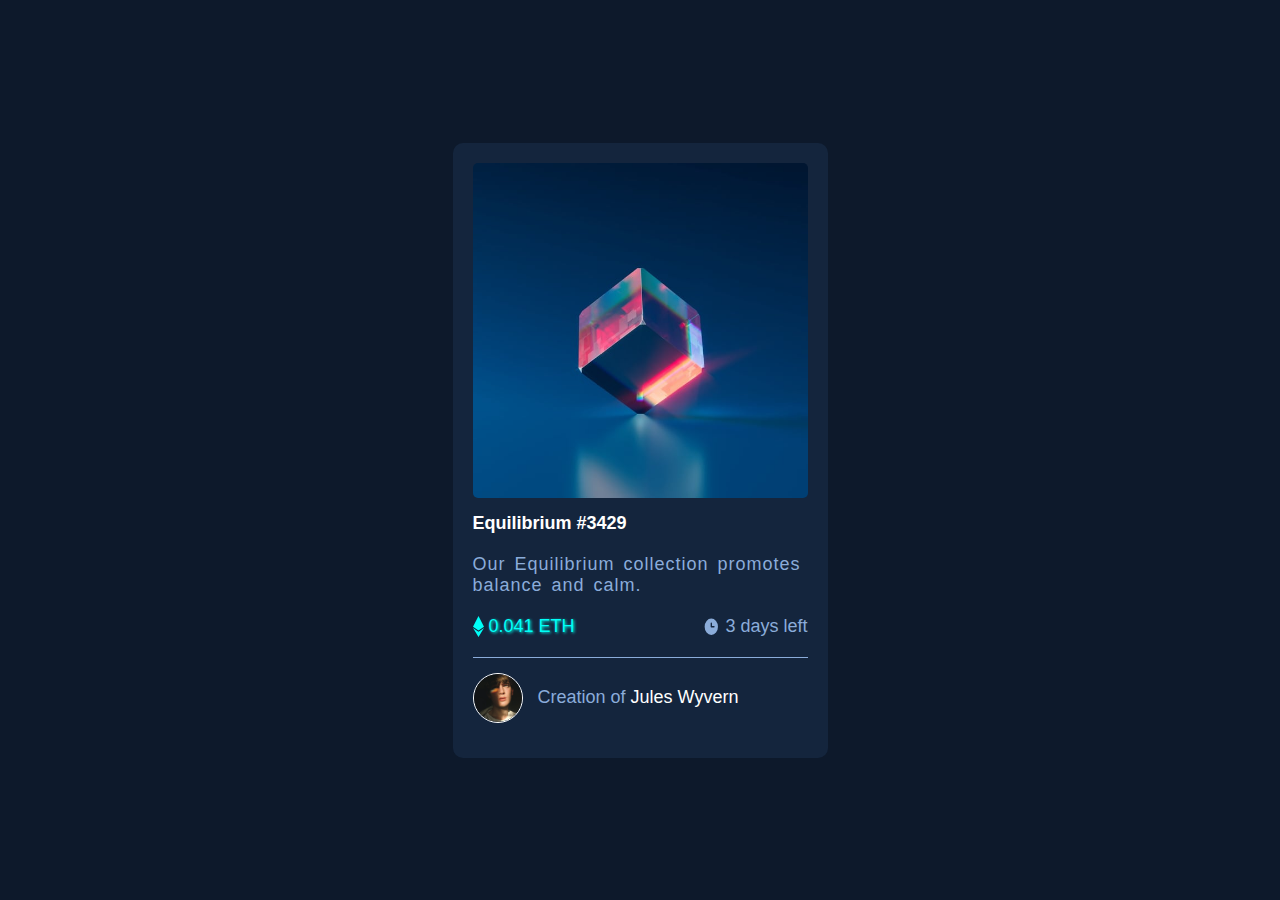
<file: src/nft-preview-card-component-main/index.html>
<!DOCTYPE html>
<html lang="en">

<head>
  <meta charset="UTF-8">
  <meta name="viewport" content="width=device-width, initial-scale=1.0">
  <!-- displays site properly based on user's device -->

  <link rel="icon" type="image/png" sizes="32x32" href="./images/favicon-32x32.png">
  <link rel="stylesheet" href="./style.css">
  <title>Frontend Mentor | NFT preview card component</title>

  <!-- Feel free to remove these styles or customise in your own stylesheet 👍 -->
  <style>
    .attribution {
      text-align: center;
      font-size: 11px;
    }

    .attribution a {
      color: hsl(228, 45%, 44%);
    }
  </style>
</head>

<body>
  <div class="card">
    <div class="card__image">
      <img src="./images/image-equilibrium.jpg" alt="" class="card__image--logo">
    </div>
    <div class="card__content">
      <div class="card__content--header">
        Equilibrium #3429
      </div>
      <div class="card__content--description">
        <p>Our Equilibrium collection promotes balance and calm.</p>
      </div>
      <div class="card__info">
        <div class="card__info--unit">
          <img src="./images/icon-ethereum.svg" alt="">
          <a>0.041 ETH</a>
        </div>
        <div class="card__info--time">
          <img src="./images/icon-clock.svg" alt="">
          <span>3 days left</span>
        </div>
      </div>
    </div>
    <div class="card__footer">
      <div class="card__footer--logo">
        <img src="./images/image-avatar.png" alt="" class="card__footer--avartar">
      </div>
      <div class="card__footer--copyright">
        Creation of <strong class="card__author">Jules Wyvern</strong>
      </div>
    </div>
  </div>
</body>

</html>
</file>
<file: src/nft-preview-card-component-main/style.css>
@import url('https://fonts.googleapis.com/css2?family=Montserrat+Alternates:ital,wght@0,500;1,400&display=swap');
:root {
    --main-background: hsl(217, 54%, 11%);
    --card-background: hsl(216, 50%, 16%);
    --line-background: hsl(215, 32%, 27%);
    --white-color: hsl(0, 0%, 100%);
    --blue-primary: hsl(215, 51%, 70%);
    --cyan-primary: hsl(178, 100%, 50%);
}

*,
*:before,
*:after {
    box-sizing: border-box;
}
* {
    margin: 0;
    padding: 0;
    font: inherit;
}
img,
picture,
svg,
video {
    display: block;
    max-width: 100%;
}
body {
    min-height: 100vh;
    font-family: 'Outfit', sans-serif;
    font-size: 18px;
    background-color: hsl(217, 54%, 11%);
    display: flex;
    justify-content: center;
    align-items: center;
    position: relative;
}

.card {
    max-width: 375px;
    padding: 20px;
    background-color: var(--card-background);
    border-radius: 10px;
}

.card .card__image {
    width: 100%;
    position: relative;
    border-radius: 5px;
    overflow: hidden;
    z-index: 9;
}
.card .card__image:hover {
    cursor: pointer;
}

.card .card__ .card__image .card__footer--logo {
    background-position: center;
    background-size: contain;
    background-repeat: no-repeat;
    object-fit: cover;
}
.card .card__image:hover::before {
    content: '';
    position: absolute;
    top: 0;
    left: 0;
    z-index: 10;
    width: 100%;
    height: 100%;
    opacity: 0.3;
    background-color: var(--cyan-primary);
    transition: 0.5s ease;
}
.card .card__image:hover::after {
    content: '';
    position: absolute;
    top: 0;
    left: 0;
    z-index: 12;
    width: 100%;
    height: 100%;
    background-image: url('./images/icon-view.svg');
    background-repeat: no-repeat;
    background-size: auto;
    background-position: center;
    object-fit: cover;
}
.card .card__content {
    color: var(--white-color);
}
.card .card__content .card__content--header {
    margin: 15px 0 20px 0;
    font-size: 18px;
    font-weight: bold;
}

.card .card__content .card__content--description {
    font-weight: 300;
    word-spacing: 3px;
    letter-spacing: 1px;
    color: var(--blue-primary);
}

.card .card__info {
    display: flex;
    justify-content: space-between;
    padding: 20px 0;
    border-bottom: solid 1px var(--blue-primary);
}

.card .card__info--unit,
.card .card__info--time {
    display: flex;
    justify-content: center;
}

.card .card__info--unit a {
    padding-left: 5px;
    color: var(--cyan-primary);
    text-shadow: 1px 1px 3px var(--cyan-primary);
}

.card .card__info--time span {
    padding-left: 5px;
    color: var(--blue-primary);
}

.card .card__footer {
    padding: 15px 0;
    display: flex;
    justify-content: flex-start;
    align-items: center;
    color: var(--white-color);
    gap: 15px;
}
.card .card__footer--copyright {
    color: var(--blue-primary);
}

.card .card__footer--avartar {
    width: 50px;
    height: 50px;
    border-radius: 100rem;
    flex-shrink: 1;
    border: 1px solid var(--white-color);
}

/* handle hover */
.card .card__author {
    color: var(--white-color);
}

.card .card__author:hover,
.card .card__content .card__content--header:hover {
    color: var(--cyan-primary);
    transition: 0.5s ease-in-out;
    cursor: pointer;
}
</file>
